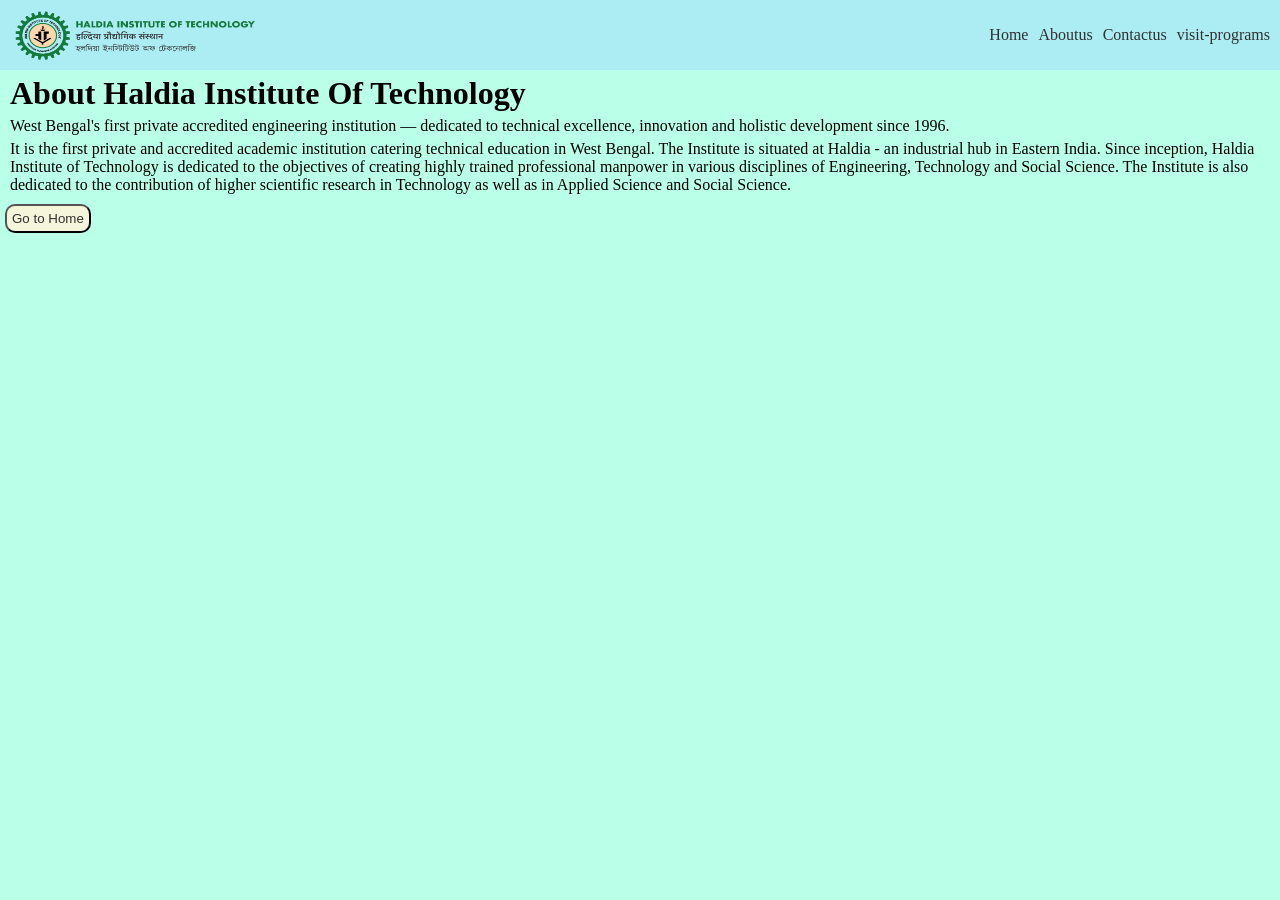
<file: day_2/aboutus.html>
<!DOCTYPE html>
<html lang="en">

<head>
    <meta charset="UTF-8">
    <meta name="viewport" content="width=device-width, initial-scale=1.0">
    <title>HIT - Know more about us</title>

    <link rel="stylesheet" href="style.css">
</head>

<body>
    <nav>
       <img src="./image.png" alt="HIT-HALDIA">
        <ul>
            <li><a href="./index.html">Home</a></li>
            <li><a href="./aboutus.html">Aboutus</a></li>
            <li><a href="./contactus.html">Contactus</a></li>
            <li><a href="./visit-programs.html">visit-programs</a></li>
        </ul>
    </nav>

    <main>
        <h1>About Haldia Institute Of Technology</h1>
        <p>West Bengal's first private accredited engineering institution — dedicated to technical excellence,
            innovation and holistic development since 1996.</p>
        <p>It is the first private and accredited academic institution catering technical education in West Bengal. The
            Institute is situated at Haldia - an industrial hub in Eastern India. Since inception, Haldia Institute of
            Technology is dedicated to the objectives of creating highly trained professional manpower in various
            disciplines of Engineering, Technology and Social Science. The Institute is also dedicated to the
            contribution of higher scientific research in Technology as well as in Applied Science and Social Science.

        </p>

        <button><a href="./index.html">Go to Home</a></button>
    </main>
</body>

</html>
</file>
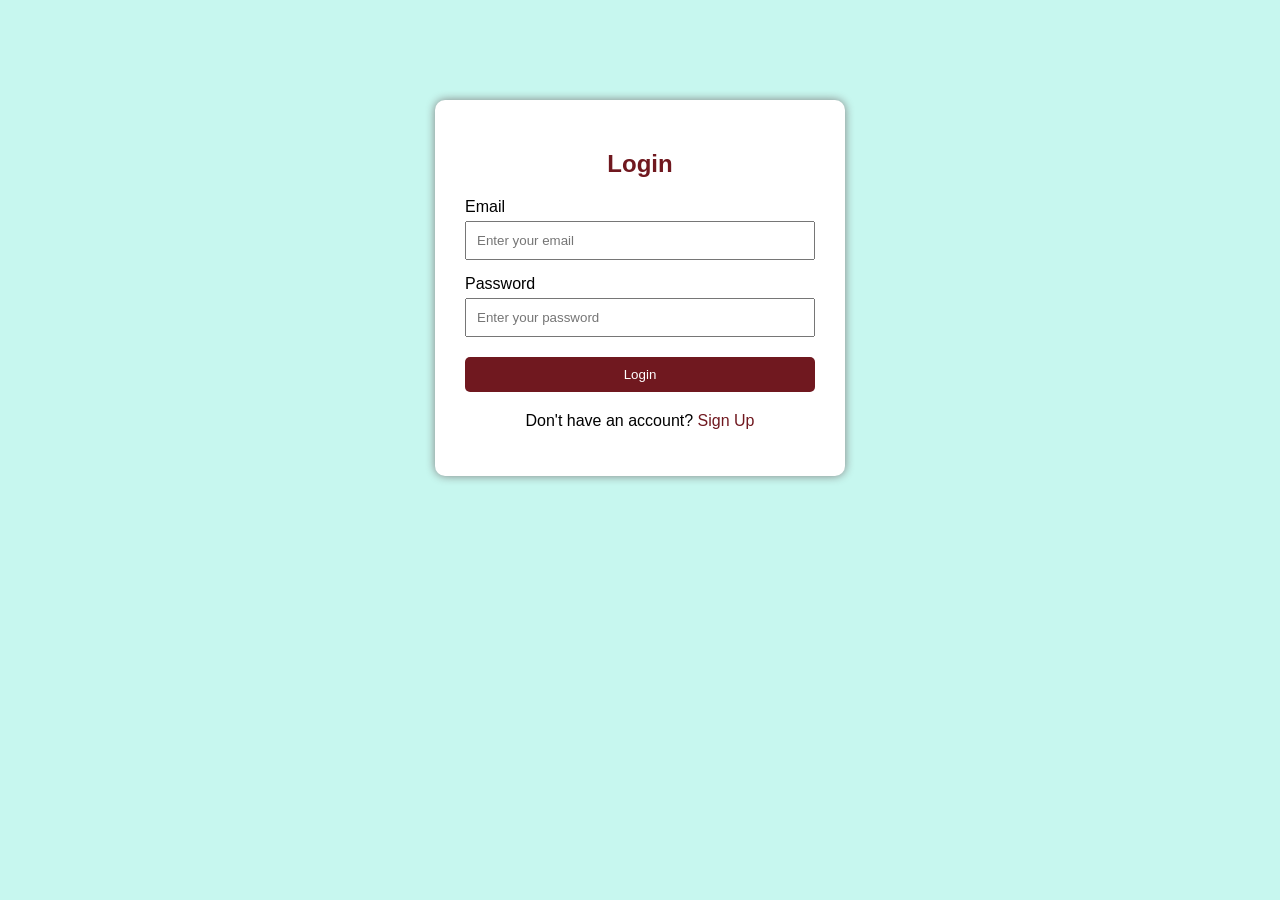
<file: day_2/login.html>
<!DOCTYPE html>
<html lang="en">
<head>
    <meta charset="UTF-8">
    <meta name="viewport" content="width=device-width, initial-scale=1.0">
    <title>Login</title>

    <link rel="stylesheet" href="style1.css">
</head>

<body>
     <div class="login-container">
            <h2>Login</h2>

        <form>

            <label>Email</label>
            <input type="email" placeholder="Enter your email" required>

            <label>Password</label>
            <input type="password" placeholder="Enter your password" required>

            <button type="submit">Login</button>

        </form>

        <p>
            Don't have an account?
            <a href="signup.html">Sign Up</a>
        </p>

     </div>
  

    


</body>
</html>
</file>
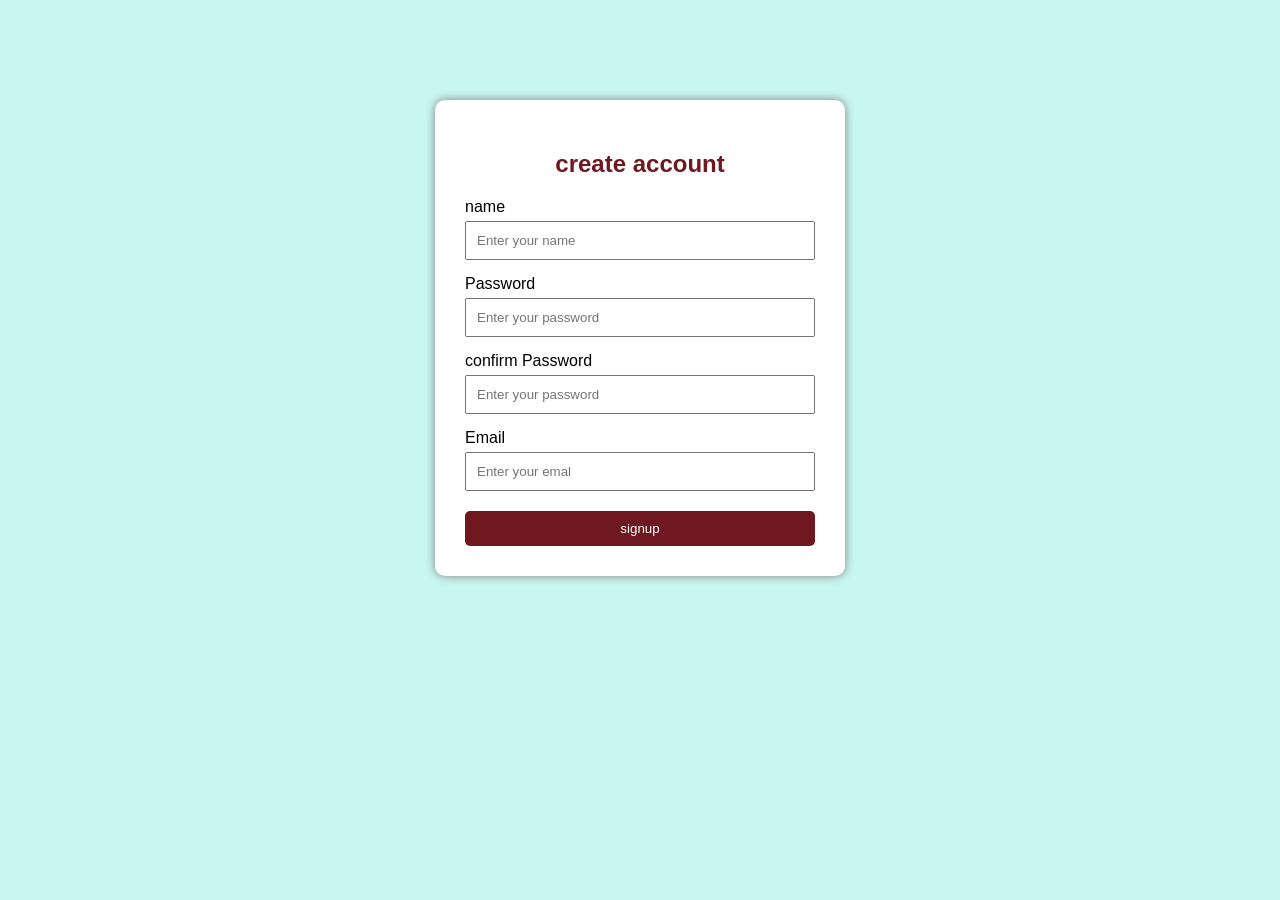
<file: day_2/signup.html>
<!DOCTYPE html>
<html lang="en">
<head>
    <meta charset="UTF-8">
    <meta name="viewport" content="width=device-width, initial-scale=1.0">
    <title>Login</title>

    <link rel="stylesheet" href="style1.css">
</head>

<body>

    <div class="login-container">

        <h2>create account</h2>

        <form>

            <label>name</label>
            <input type="name" placeholder="Enter your name" required>

            <label>Password</label>
            <input type="password" placeholder="Enter your password" required>
            
            <label>confirm Password</label>
            <input type="password" placeholder="Enter your password" required>
            
            <label>Email</label>
            <input type="email" placeholder="Enter your emal" required>
            <button type="submit">signup</button>

        </form>

   
    </div>

</body>
</html>
</file>
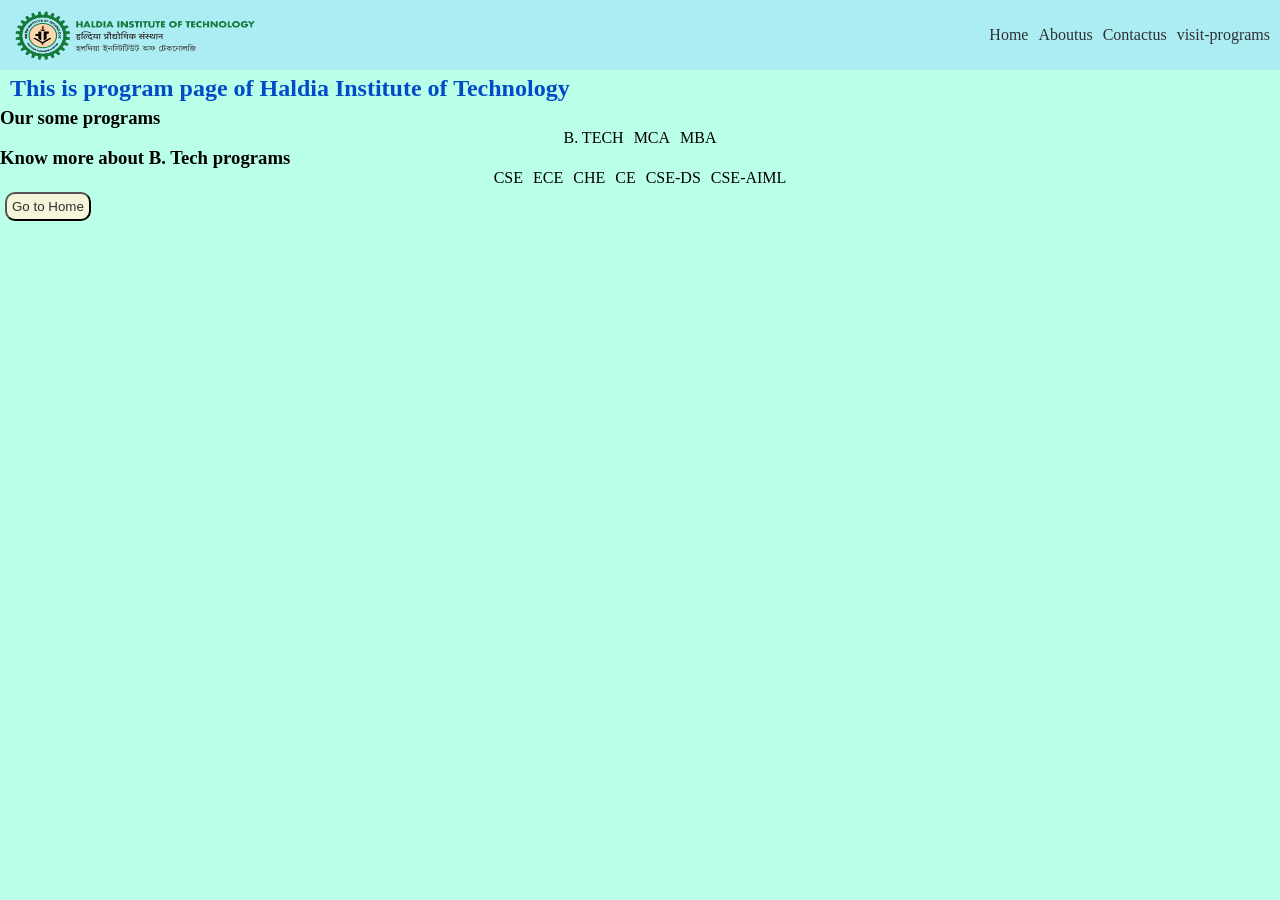
<file: day_2/visit-programs.html>
<!DOCTYPE html>
<html lang="en">

<head>
    <meta charset="UTF-8">
    <meta name="viewport" content="width=device-width, initial-scale=1.0">
    <title>HIT-programs</title>
    <link rel="stylesheet" href="style.css">
</head>

<body>
    <nav>
        <img src="./image.png" alt="HIT-HALDIA">
        <ul>
            <li><a href="./index.html">Home</a></li>
            <li><a href="./aboutus.html">Aboutus</a></li>
            <li><a href="./contactus.html">Contactus</a></li>
            <li><a href="./visit-programs.html">visit-programs</a></li>
        </ul>
    </nav>
    <h2>This is program page of Haldia Institute of Technology</h2>

    <h3>Our some programs</h3>
    <ul>
        <li>B. TECH</li>
        <li>MCA</li>
        <li>MBA</li>
    </ul>

    <h3>Know more about B. Tech programs</h3>
    <ul>
        <li>
            CSE
        </li>
        <li>
            ECE
        </li>
        <li>
            CHE
        </li>
        <li>
            CE
        </li>
        <li>
            CSE-DS
        </li>
        <li>CSE-AIML</li>
    </ul>

     <button><a href="./index.html">Go to Home</a></button>
</body>

</html>
</file>
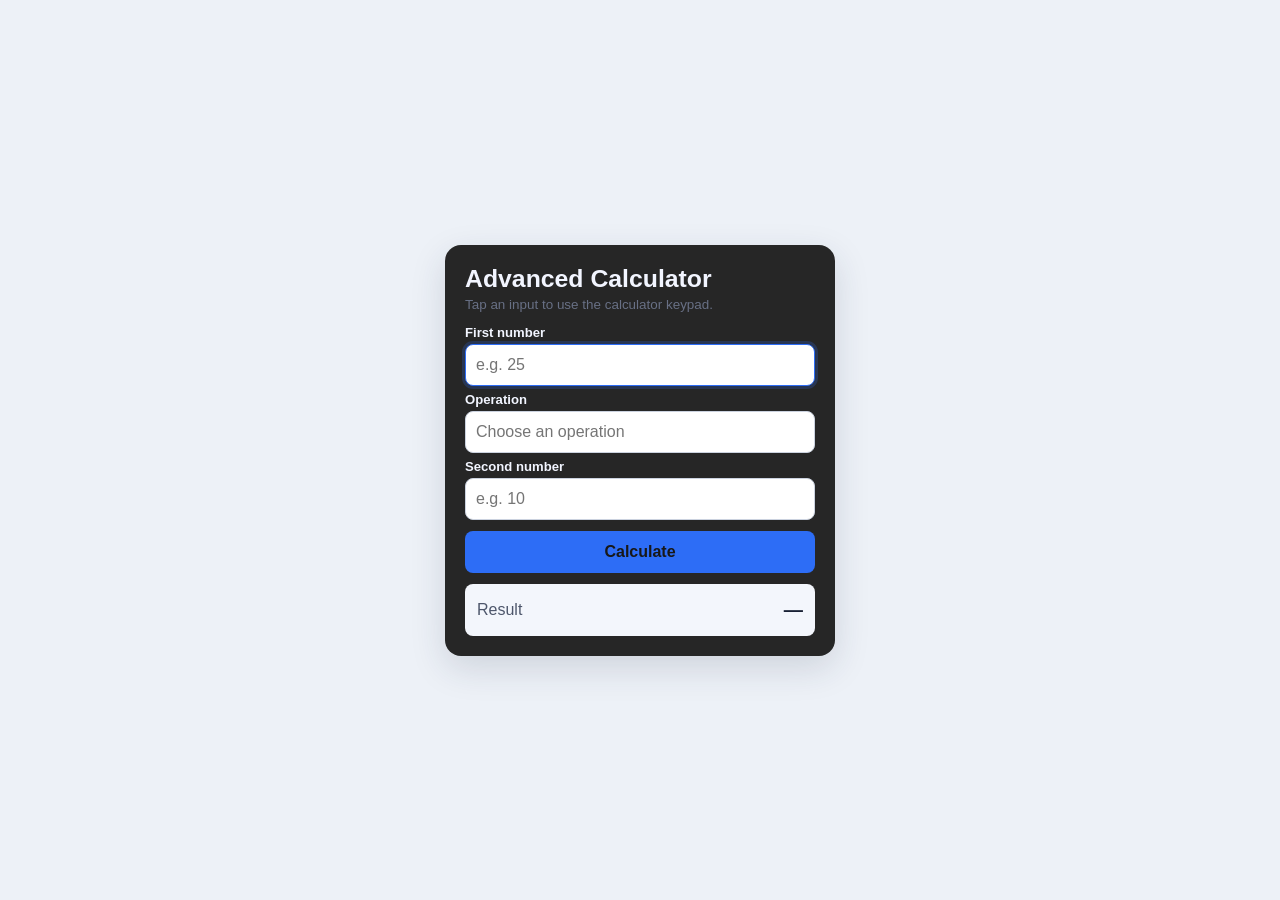
<file: day_3/cal.html>
<!DOCTYPE html>
<html lang="en">
<head>
    <meta charset="UTF-8">
    <meta name="viewport" content="width=device-width, initial-scale=1.0">
    <title>Advanced Calculator</title>
    <link rel="stylesheet" href="style.css">
</head>
<body>
    <main class="calculator">
        <h1>Advanced Calculator</h1>
        <p class="subtitle">Tap an input to use the calculator keypad.</p>
        <form id="calculator-form">
            <label for="first-number">First number</label>
            <input id="first-number" type="text" inputmode="none" placeholder="e.g. 25" readonly required autofocus>
            <label for="operator">Operation</label>
            <input id="operator" type="text" inputmode="none" placeholder="Choose an operation" readonly required aria-label="Operation">
            <label for="second-number">Second number</label>
            <input id="second-number" type="text" inputmode="none" placeholder="e.g. 10" readonly required>
            <button type="submit">Calculate</button>
        </form>
        <section class="result" aria-live="polite"><span>Result</span><output id="result">—</output></section>
    </main>

    <div class="keypad-popup" id="keypad-popup" aria-hidden="true">
        <div class="keypad-popup__backdrop" data-action="close"></div>
        <section class="keypad-panel" role="dialog" aria-modal="true" aria-labelledby="keypad-title">
            <div class="keypad-panel__header">
                <h2 style="color: black;" id="keypad-title">Calculator keypad</h2><button class="close-button" type="button" data-action="close"
                    aria-label="Close keypad">×</button>
            </div>
            <p class="active-field" id="active-field">First number</p>
            <div class="keypad" aria-label="On-screen calculator keypad">
                <button type="button" class="key key--clear" data-action="clear">AC</button><button type="button"
                    class="key" data-action="sign">±</button><button type="button" class="key key--operation"
                    data-value="%">%</button><button type="button" class="key key--operation" data-value="/">÷</button>
                <button type="button" class="key" data-value="7">7</button><button type="button" class="key"
                    data-value="8">8</button><button type="button" class="key" data-value="9">9</button><button
                    type="button" class="key key--operation" data-value="*">×</button>
                <button type="button" class="key" data-value="4">4</button><button type="button" class="key"
                    data-value="5">5</button><button type="button" class="key" data-value="6">6</button><button
                    type="button" class="key key--operation" data-value="-">−</button>
                <button type="button" class="key" data-value="1">1</button><button type="button" class="key"
                    data-value="2">2</button><button type="button" class="key" data-value="3">3</button><button
                    type="button" class="key key--operation" data-value="+">+</button>
                <button type="button" class="key" data-action="delete" aria-label="Delete last digit">⌫</button><button
                    type="button" class="key" data-value="0">0</button><button type="button" class="key"
                    data-value=".">.</button><button type="button" class="key key--done" data-action="done">Done</button>
            </div>
        </section>
    </div>
    <script src="script.js"></script>
</body>
</html>
</file>
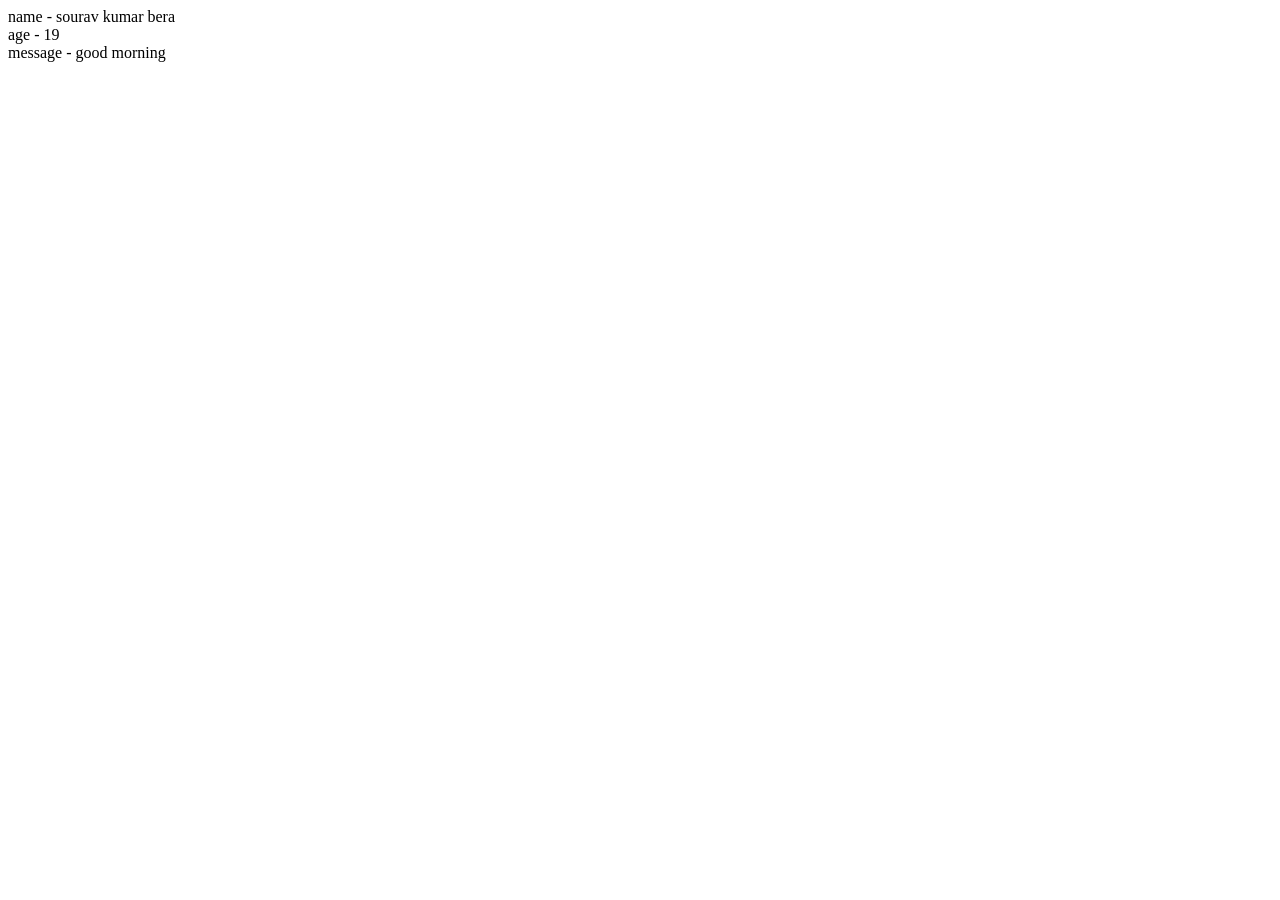
<file: day_3/inde.html>
<!DOCTYPE html>
<html lang="en">
<head>
    <meta charset="UTF-8">
    <meta name="viewport" content="width=device-width, initial-scale=1.0">
    <title>Document</title>
</head>
<body>
    <div id="output"></div>
    <script>
       let name = 'sourav kumar bera';
       let age = 19;

       let message = 'good morning';

       document.getElementById('output').innerHTML = `<div> name - ${name} </div>
       <div> age - ${age} </div>
       <div> message - ${message} </div>`
    </script>
    <script src="script.js"></script>
</body>
</html>
</file>
<file: day_2/style.css>
* {
    margin: 0px;
    padding: 0px;
}

body {
    background-color: rgb(186, 255, 232);
}

nav {
    background-color: rgb(171, 237, 243);
    display: flex;
    justify-content: space-between;
    padding: 5px 10px;
}

ul {
    display: flex;
    justify-content: center;
    align-items: center;
    gap: 10px;
}

li {
    list-style: none;
}

a {
    color: rgb(48, 48, 48);
    text-decoration: none;
}

button {
    padding: 5px;
    margin: 5px;
    background-color: beige;
    border-radius: 10px;
}

button:hover {
    background-color: rgb(255, 207, 148);
    transition: all linear 0.5s;
}

p {
    margin: 5px;
}

img {
    width: 250px;
    height: 60px;
}

h2, h1,
p {
    margin: 5px 10px;
}

h2 {
    color: rgb(1, 75, 201);
}

.top_part{
    position: relative;
    text-align: center;
}

.top_part h1{
    position: absolute;
    top: 0;
    color: rgb(255, 0, 149);
    font-family:'Segoe UI', Tahoma, Geneva, Verdana, sans-serif;
    background-color: rgba(255, 255, 255, 0.589);
    font-size: 22px;
    padding: 10px 20px !important;
    border-radius: 20px;
}

.top_part p{
    position: absolute;
    top: 90px;
    color: rgb(255, 0, 149);
    font-family:'Segoe UI', Tahoma, Geneva, Verdana, sans-serif;
    background-color: rgba(255, 255, 255, 0.589);
    font-size: 15px;
    padding: 10px;
    border-radius: 20px;
}
</file>
<file: day_2/style1.css>
body{
    margin:0;
    font-family:Arial, sans-serif;
    background:#c7f7ef;
}


.login-container{
    width:350px;
    background:white;
    margin:100px auto;
    padding:30px;
    border-radius:10px;
    box-shadow:0px 0px 10px gray;
}


.login-container h2{
    text-align:center;
    color:#70181f;
}


.login-container label{
    display:block;
    margin-top:15px;
}


.login-container input{
    width:100%;
    padding:10px;
    margin-top:5px;
    box-sizing:border-box;
}


.login-container button{
    width:100%;
    padding:10px;
    margin-top:20px;
    background:#70181f;
    color:white;
    border:none;
    border-radius:5px;
    cursor:pointer;
}


.login-container button:hover{
    background:#8b1d25;
}


.login-container p{
    text-align:center;
    margin-top:20px;
}


.login-container a{
    color:#70181f;
    text-decoration:none;
}
</file>
<file: day_3/style.css>
* {
    box-sizing: border-box;
}

body {
    height: 100dvh;
    margin: 0;
    display: flex;
    flex-direction: column;
    align-items: center;
    justify-content: center;
    padding: 8px;
    overflow: hidden;
    color: #f2f5ff;
    font-family: Arial, sans-serif;
    background: #edf1f7;
}

.calculator {
    width: min(100%, 390px);
    padding: clamp(12px, 2.5vh, 20px);
    border-radius: 16px;
    background: #262626;
    box-shadow: 0 12px 35px rgba(35, 48, 75, .15);
}

h1 {
    margin: 0;
    font-size: clamp(1.25rem, 3vh, 1.55rem);
}

.subtitle {
    margin: 4px 0 11px;
    color: #687085;
    font-size: .84rem;
}

form {
    display: grid;
    gap: 4px;
}

label {
    margin-top: 2px;
    font-weight: 600;
    font-size: .82rem;
}

input,
button {
    min-height: clamp(34px, 5.2vh, 42px);
    border-radius: 8px;
    font: inherit;
}

input {
    width: 100%;
    padding: 0 10px;
    border: 1px solid #cbd2df;
    background: #fff;
    cursor: pointer;
}

input:focus {
    outline: 3px solid rgba(45, 109, 246, .22);
    border-color: #2d6df6;
}

form button {
    margin-top: 7px;
    border: 0;
    color: #181818;
    font-weight: 700;
    cursor: pointer;
    background: #2d6df6;
}

form button:hover {
    background: #1d58d5;
}

.result {
    display: flex;
    justify-content: space-between;
    align-items: center;
    min-height: clamp(42px, 6vh, 52px);
    margin-top: 11px;
    padding: 8px 12px;
    border-radius: 8px;
    color: #4d566b;
    background: #f3f6fc;
}

#result {
    color: #182034;
    font-size: 1.2rem;
    font-weight: 700;
}

.keypad-popup {
    width: 100%;
    max-height: 0;
    overflow: hidden;
    display: flex;
    justify-content: center;
    opacity: 0;
    transition: max-height .3s ease, opacity .2s ease;
}

.keypad-popup.is-open {
    max-height: 440px;
    margin-top: 8px;
    opacity: 1;
}

.keypad-popup__backdrop {
    display: none;
}

.keypad-panel {
    width: min(100%, 460px);
    padding: clamp(10px, 1.8vh, 14px);
    border-radius: 18px;
    background: #fff;
    box-shadow: 0 12px 35px rgba(20, 26, 42, .18);
    transform: translateY(100%);
    transition: transform .28s cubic-bezier(.2, .8, .2, 1);
}

.is-open .keypad-panel {
    transform: translateY(0);
}

.keypad-panel__header {
    display: flex;
    justify-content: space-between;
    align-items: center;
}

.keypad-panel h2 {
    margin: 0;
    font-size: 1rem;
}

.close-button {
    min-height: auto;
    width: 28px;
    height: 28px;
    border: 0;
    border-radius: 50%;
    color: #536078;
    cursor: pointer;
    font-size: 1.4rem;
    line-height: 1;
    background: #edf1f7;
}

.active-field {
    margin: 5px 0 8px;
    color: #687085;
    font-size: .78rem;
}

.keypad {
    display: grid;
    grid-template-columns: repeat(4, 1fr);
    gap: clamp(4px, 1vh, 7px);
}

.key {
    min-height: clamp(32px, 5.5vh, 46px);
    border: 0;
    border-radius: 9px;
    color: #252d41;
    cursor: pointer;
    font-size: 1rem;
    background: #edf1f7;
}

.key:hover {
    background: #dfe6f2;
}

.key--operation,
.key--done {
    color: #fff;
    background: #2d6df6;
}

.key--operation:hover,
.key--done:hover {
    background: #1d58d5;
}

.key--clear {
    color: #c44545;
    background: #fff0f0;
}
</file>
